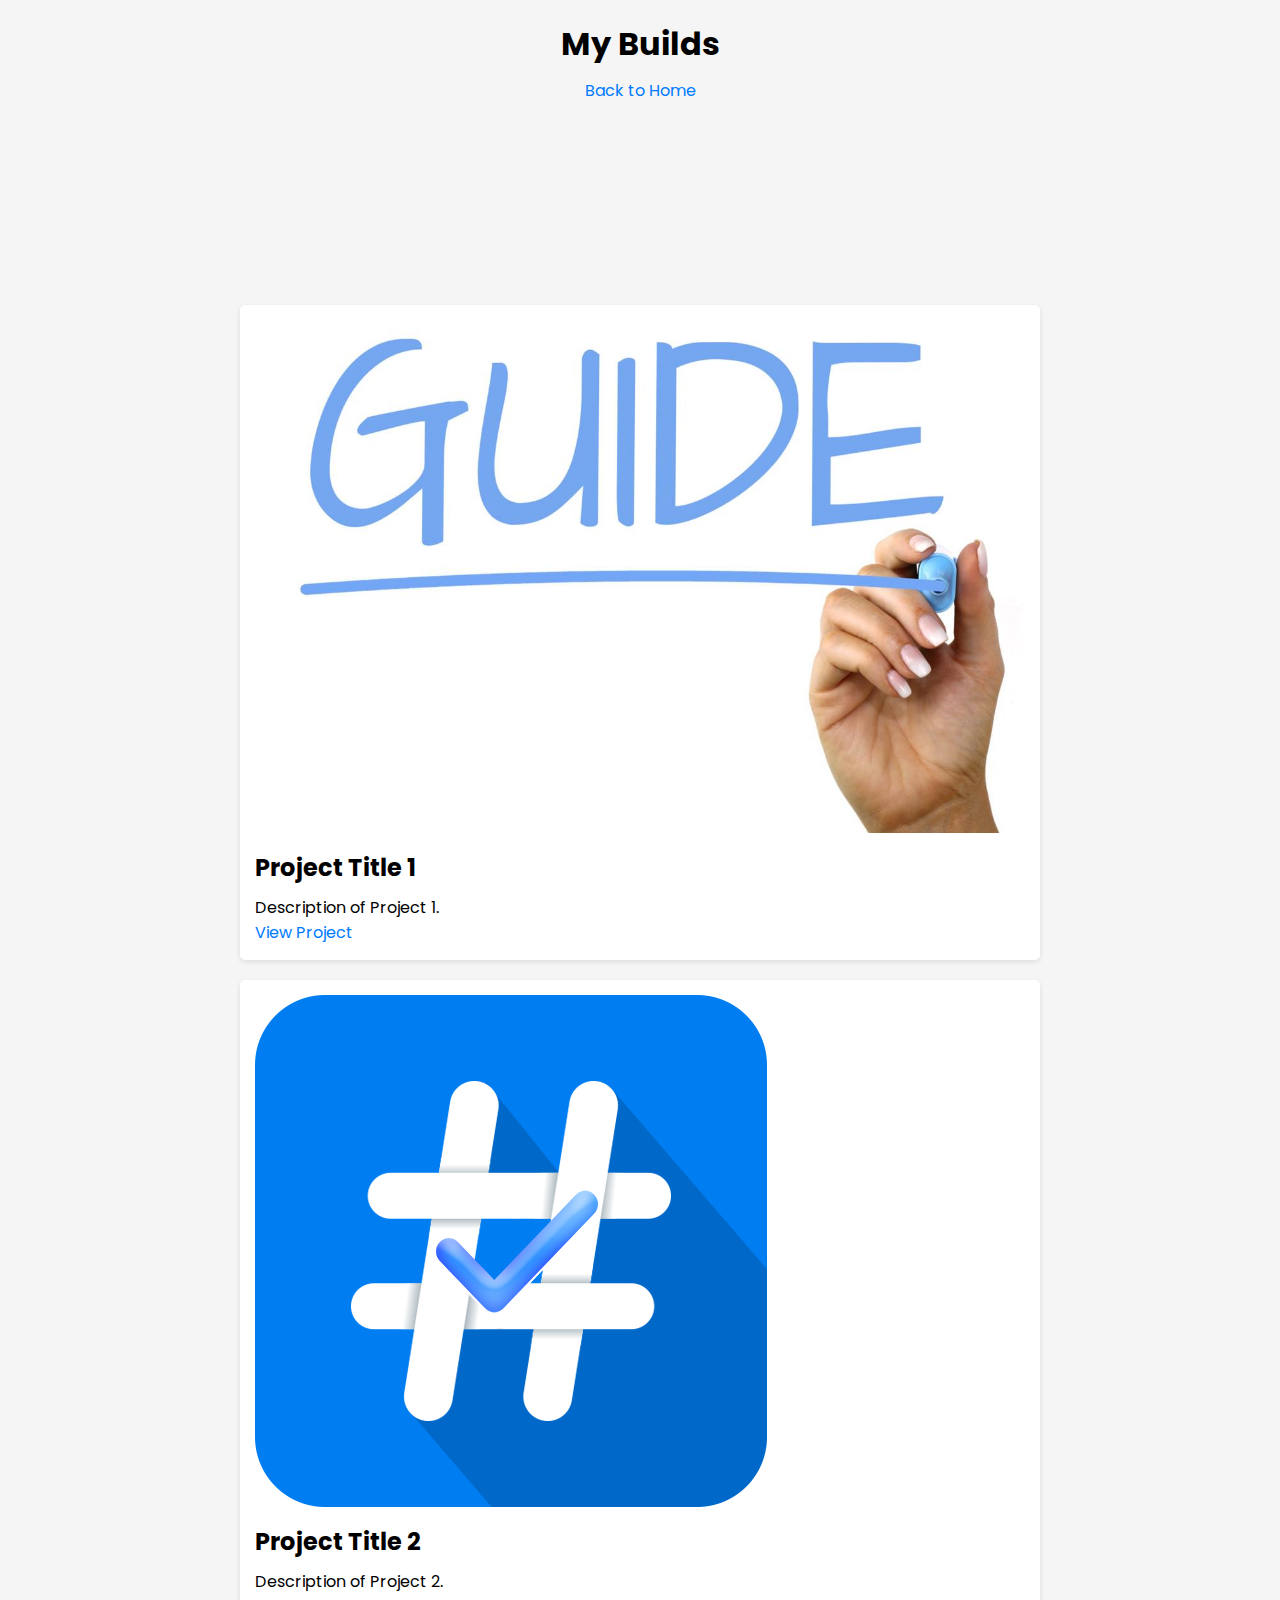
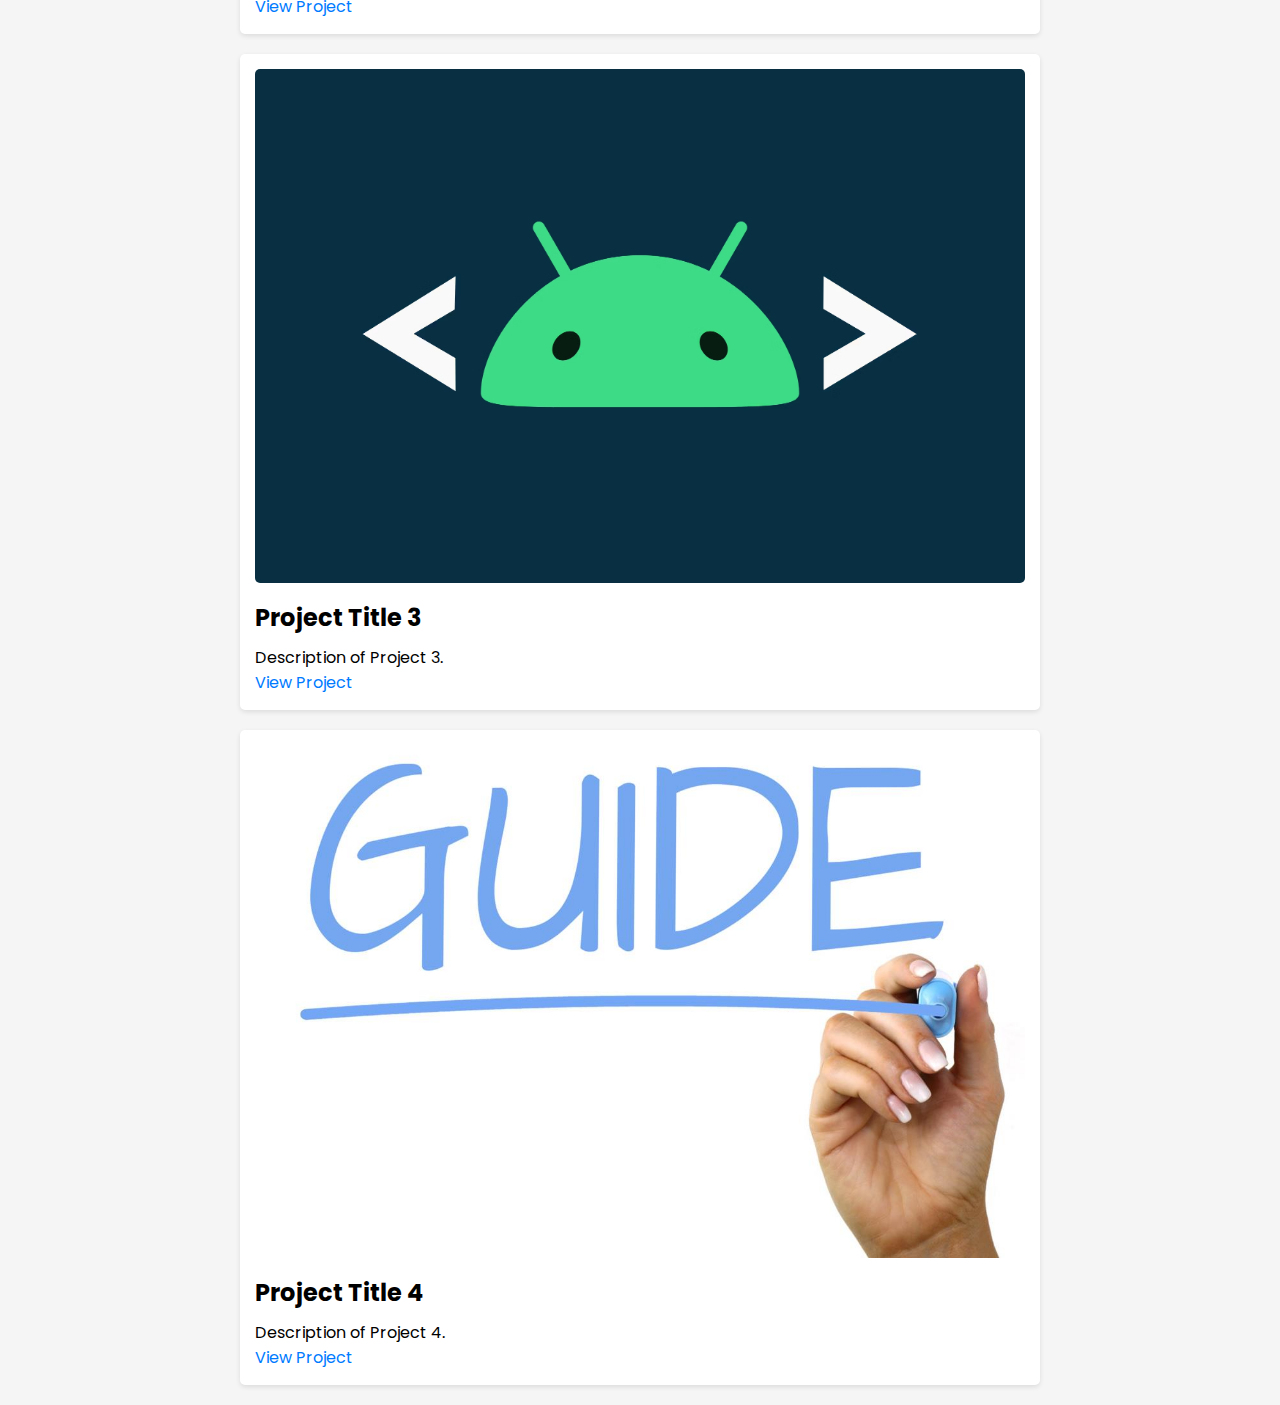
<file: projects.html>
<!DOCTYPE html>
<html lang="en">
<head>
    <meta charset="UTF-8">
    <meta name="viewport" content="width=device-width, initial-scale=1.0">
    <title>My Builds | 𝐒𝐀𝐃𝐈𝐐</title>
    <link rel="stylesheet" href="src/style.css">
    <link rel="icon" href="https://img.freepik.com/premium-vector/sadek-arabic-golden-calligraphy-arabic-language-alphabet-dark-background_576092-929.jpg?w=740" type="image/x-icon">
    <link rel='stylesheet' href="https://fonts.googleapis.com/css2?family=Poppins:wght@300;400;600&display=swap">
</head>
<body>
    <div class="header">
        <h1>My Builds</h1>
        <a href="index.html" class="back-link">Back to Home</a>
    </div>
    
    <div class="projects-container">
        <div class="project">
            <img src="/images/image1.jpg" alt="Project 1" class="project-image">
            <h2>Project Title 1</h2>
            <p>Description of Project 1.</p>
            <a href="https://t.me/maybesadiqrobot" target="_blank">View Project</a>
        </div>
        <div class="project">
            <img src="/images/image2.jpg" alt="Project 2" class="project-image">
            <h2>Project Title 2</h2>
            <p>Description of Project 2.</p>
            <a href="https://t.me/maybesadiqrobot" target="_blank">View Project</a>
        </div>
        <div class="project">
            <img src="/images/image3.jpg" alt="Project 3" class="project-image">
            <h2>Project Title 3</h2>
            <p>Description of Project 3.</p>
            <a href="https://t.me/maybesadiqrobot" target="_blank">View Project</a>
        </div>
        <div class="project">
            <img src="/images/image1.jpg" alt="Project 4" class="project-image">
            <h2>Project Title 4</h2>
            <p>Description of Project 4.</p>
            <a href="https://t.me/maybesadiqrobot" target="_blank">View Project</a>
        </div>
    </div>

    <style>
        body {
            font-family: 'Poppins', sans-serif;
            background-color: #f5f5f5;
            margin: 0;
            padding: 20px;
            box-sizing: border-box; /* Ensures padding is included in width/height */
        }
        .header {
            text-align: center;
            margin-bottom: 20px;
        }
        .back-link {
            display: inline-block;
            margin-top: 10px;
            text-decoration: none;
            color: #007BFF;
        }
        .projects-container {
            display: flex;
            flex-direction: column;
            gap: 20px;
            max-width: 800px; /* Limit width for better readability */
            margin: 0 auto; /* Center the container */
        }
        .project {
            background: #fff;
            padding: 15px;
            border-radius: 5px;
            box-shadow: 0 2px 5px rgba(0, 0, 0, 0.1);
            transition: transform 0.3s; /* Add hover effect */
        }
        .project:hover {
            transform: scale(1.02); /* Slightly enlarge on hover */
        }
        .project-image {
            max-width: 100%; /* Responsive image */
            height: auto; /* Maintain aspect ratio */
            border-radius: 5px; /* Optional: rounds image corners */
            margin-bottom: 10px; /* Space between image and title */
        }
        .project h2 {
            margin: 0 0 10px;
        }
        .project a {
            text-decoration: none;
            color: #007BFF;
        }
        @media (max-width: 600px) {
            body {
                padding: 10px; /* Adjust padding for smaller screens */
            }
            .projects-container {
                padding: 0; /* Remove padding for small screens */
            }
        }
    </style>
</body>
</html>
</file>
<file: src/style.css>
@import url('https://fonts.googleapis.com/css2?family=Titillium+Web:ital@1&display=swap');
@import url('https://fonts.googleapis.com/icon?family=Material+Icons');
@import url('https://fonts.googleapis.com/css2?family=Space+Mono&display=swap');

* {
    padding: 0;
    margin: 0;
    box-sizing: border-box;
}

:root {
    -webkit-tap-highlight-color: #0000;
    -webkit-user-select: none; 
    -ms-user-select: none; 
    user-select: none;
}

body {
    background-position: center;
    background-repeat: no-repeat;
    background-size: 100%;
    -webkit-background-size: 100%;
    -moz-background-size: 100%;
    -o-background-size: 100%;
    overflow: hidden;
}

h1:hover {
    cursor: pointer;
    background-color: #e8e1ef;
    color: #100b16;
    border-radius: .25em;
    padding: 1rem 2rem;
    transition: all 300ms linear;
}

#check {
    display: none;
}

#particles-js {
    position: absolute;
    width: 100%;
    height: 100%;
    background-color: #100b16;
    background-repeat: no-repeat;
    background-size: 100%;
    background-position: 50% 50%;
    transition: all .3s;
}

.loader {
    position: fixed;
    z-index: 99999;
    background-color: #100b16;
    width: 100vw;
    height: 100vh;
    color: #e8e1ef;
    display: flex;
    opacity: 1;
    justify-content: center;
    align-items: center;
    font-family: 'Space Mono', monospace;
    font-size: 1.25rem;
    transition: all 300ms linear;
}

.modal{
    position: fixed;
    width: 100%;
    height: 100vh;
    background-color: #000000cc;
    z-index: -1;
    opacity: 0;
    transition: .5s;
    backdrop-filter: blur(5px);
}

.modal img{
    position: absolute;
    top: 25%;
    left: 50%;
    transform: translate(-50%, -50%) scale(.3);
    max-width: 100%;
    max-height: 100%;
    transition: .5s;
    border-radius: 5px;
}

.modal.show{
    opacity: 1;
    z-index: 99;
}

.modal.show img{
    top: 50%;
    transform: translate(-50%, -50%) scale(1);
}

.container {
    font-family: 'Poppins', sans-serif;
    padding: 20px;
    display: flex;
    justify-content: center;
    align-items: center;
    min-height: 100vh;
    transition: .3s;
}

.card {
    position: relative;
    width: 400px;
    border-radius: 10px;
    overflow: hidden;
    transition: .3s;
    --anim: none;
}

.card:before {
    content: '';
    position: absolute;
    width: 100%;
    height: 270px;
    top: 0;
    left: 0;
    clip-path: circle(400px at 50% -48.5%);
    transition: .3s;
    animation: var(--anim);
}

.header{
    position: relative;
    height: 265px;
    transition: .3s;
}

.mail {
    position: absolute;
    top: 1rem;
    right: 2rem;
    font-size: 1.5rem;
    opacity: .8;
    transition: .3s;
    z-index: 3;
    text-decoration: none;
}

.mail:hover {
    opacity: 1;
    transform: scale(1.07);
}

.hamburger-menu{
    position: relative;
    width: 21px;
    height: 16px;
    top: 1.4rem;
    left: 1.9rem;
    z-index: 3;
    cursor: pointer;
    transition: .3s;
    opacity: .8;
}

.hamburger-menu:hover{
    opacity: 1;
    position: relative;
    width: 25px;
}

.hamburger-menu .center{
    position: relative;
    height: 2px;
    width: 70%;
    top: 50%;
    transform: translateY(-50%);
    border-radius: 1px;
    transition: .3s;
}

.hamburger-menu:before, .hamburger-menu:after{
    content: '';
    position: absolute;
    width: 100%;
    height: 2px;
    border-radius: 1px;
    transition: .3s;
}

.hamburger-menu:before{
    top: 0;
}

.hamburger-menu:after{
    bottom: 0;
}

.main{
    position: absolute;
    width: 100%;
    height: 100%;
    top: 0;
    left: 0;
    display: flex;
    flex-direction: column;
    justify-content: center;
    align-items: center;
    transition: .3s;
}

.main .image{
    position: relative;
    width: 110px;
    height: 110px;
    border-radius: 50%;
    background: url('https://img.freepik.com/premium-vector/sadek-arabic-golden-calligraphy-arabic-language-alphabet-dark-background_576092-929.jpg?w=740') no-repeat center / cover;;
    margin-bottom: 2px;
    overflow: hidden;
    cursor: pointer;
    transition: border .3s;
}

.image .hover{
    color: #fff;
    position: absolute;
    width: 100%;
    height: 100%;
    top: 0;
    left: 0;
    display: flex;
    justify-content: center;
    align-items: center;
    transition: .5s;
    opacity: 0;
}

.image:hover .hover {
    opacity: 1;
}

.hover.active {
    opacity: 1;
}

.name {
    color: #fff;
    font-size: 1.2rem;
    font-weight: 500;
    line-height: 1;
    margin: 5px 0;
    transition: .3s;
}

.sub-name {
    color: #fff;
    font-family: 'Titillium Web', sans-serif;
    font-size: 1.2rem;
    opacity: .8;
    transition: .3s;
}

.content {
    display: flex;
    padding: 1.7rem 2.5rem 2.6rem 2.5rem;
    transition: .3s;
}

.right {
    padding-top: 1.5rem;
    display: flex;
    flex-direction: column;
    text-align: right;
    align-items: flex-end;
    justify-content: space-between;
    margin-left: 2.1rem;
    transition: .3s;
}

.number {
    color: #333;
    font-size: 2.1rem;
    font-weight: 200;
    line-height: 1.2;
    transition: .3s;
}

.number-title {
    color: #666;
    font-size: .55rem;
    font-weight: 400;
    line-height: 1;
    letter-spacing: 1px;
    text-transform: uppercase;
    transition: .3s;
}

.title {
    position: relative;
    font-weight: 500;
    font-size: 1.1rem;
    padding: 0 0 3px 0;
    margin-bottom: .9rem;
    display: inline-block;
    transition: .3s;
}

.title:after {
    content: '';
    position: absolute;
    height: 3px;
    width: 50%;
    border-radius: 1.5px;
    bottom: 0;
    left: 0;
}

.text {
    font-weight: 300;
    line-height: 1.7;
    transition: .3s;
}

.icons-container {
    padding: 1rem 0;
    transition: .3s;
}

.icon {
    font-size: 1.3rem;
    text-decoration: none;
    margin-right: 8px;
    transition: .3s;
}

.buttons-wrap {
    display: flex;
    margin-top: 5px;
    transition: .3s;
}

.follow-wrap, .share-wrap {
    flex: 4;
    display: flex;
    justify-content: center;
    align-items: center;
    transition: .3s;
}

.follow-wrap:hover, .share-wrap:hover {
    flex: 5;
}

.follow {
    padding: 9.6px 0;
    width: 100%;
    text-align: center;
    text-decoration: none;
    font-size: .7rem;
    letter-spacing: 1px;
    text-transform: uppercase;
    border-radius: 18.1px;
    margin-right: 3px;
    transition: .3s;
    animation: none;
}

.share {
    padding: 7.6px 0;
    width: 100%;
    text-decoration: none;
    text-align: center;
    font-size: .7rem;
    letter-spacing: 1px;
    text-transform: uppercase;
    margin-left: 3px;
    border-radius: 18.1px;
    transition: .3s;
}

.close {
    position: absolute;
    top: 1rem;
    right: 1rem;
    width: 30px;
    height: 30px;
    cursor: pointer;
    transition: .3s;
}

.close:before, .close:after {
    background-color: #fff;
    content: '';
    position: absolute;
    width: 100%;
    height: 3px;
    border-radius: 1.5px;
    top: 50%;
    left: 50%;
}

.close:before {
    transform: translate(-50%, -50%) rotate(45deg);
}

.close:after {
    transform: translate(-50%, -50%) rotate(135deg);
}

.close:hover {
    opacity: .5;
}

.sidebar {
    position: absolute;
    top: 50px;
    left: 15px;
    width: 45%;
    z-index: 1000;
    display: none;
    backdrop-filter: blur(12.5px);
    border-radius: 10px;
    border: 1px solid #00000025;
    transition: .3s;
}

.sidebar a {
    padding: 10px 15px;
    text-decoration: none;
    justify-content: center;
    display: flex;
    font-family: 'Poppins', sans-serif;
    transition: .3s;
}

.sidebar a:hover {
    transform: scale(1.2);
}

.dark .card {
    background-color: #00000060;
    box-shadow: 0 5px 15px 1px #0001;
    backdrop-filter: blur(10px);
}

.dark .card:before {
    background: #734f96;
}

.dark .mail {
    color: #1b262c;
}

.dark .hamburger-menu .center {
    background-color: #000;
}

.dark .hamburger-menu:before, .dark .hamburger-menu:after {
    background-color: #000;
}

.dark .main .image {
    border: 4px solid #24192f;
}

.dark .image .hover {
    background-color: #734f96a9;
}

.dark .title {
    color: #fff;
}

.dark .title:after {
    background-color: #fff;
}

.dark .text {
    color: #fff;
}

.dark .icon {
    color: #fff;
}

.dark .icon:hover {
    color: #734f96;
}

.dark .follow {
    background: #734f96;
    color: #000;
}

.dark .share {
    border: 2px solid #734f96;
    color: #734f96;
}

.dark .sidebar {
    background-color: #0005;
}

.dark .sidebar a {
    color: #fff;
}

.light .card{
    background-color: #ffffff60;
    box-shadow: 0 5px 15px 1px rgba(0, 0, 0, 0.1);
    backdrop-filter: blur(7.5px);
}

.light .card:before {
    background: linear-gradient(to top, #7F00FF, #E100FF);
}

.light .mail {
    color: #fff;
}

.light .hamburger-menu .center {
    background-color: #fff;
}

.light .hamburger-menu:before, .light .hamburger-menu:after {
    background-color: #fff;
}

.light .main .image {
    border: 4px solid #c300ff;
}

.light .image .hover {
    background: #9c00cc69;
}


.light .title {
    color: #555;
}

.light .title:after {
    background-color: #555;
}

.light .text {
    color: #666;
}

.light .icon {
    color: #c4c4c4;
}

.light .icon:hover {
    color: #9D4EDD;
}

.light .follow {
    background: linear-gradient(to right, #7F00FF, #E100FF);
    color: #fff;
}

.light .share {
    border: 2px solid #6200ffc0;
    color: #7F00FF;
}

.light .close:before, .light .close:after {
    background-color: #fff;
}

.light .sidebar a {
   color: #510080;
}

@media (max-width: 410px) {
    .content{
        flex-direction: column;
    }

    .right{
        flex-direction: row;
        text-align: center;
        justify-content: space-around;
        align-items: center;
        margin: 0;
    }
}

@media (max-width: 370px){
    .header{
        height: 230px;
    }

    .card:before{
        clip-path: circle(400px at 50% -74.5%);
        height: 230px;
    }

    .hamburger-menu{
        width: 16px;
        height: 12px;
        top: 1.1rem;
        left: 1.5rem;
    }

    .mail{
        font-size: 1.1rem;
        top: .75rem;
        right: 1.5rem;
    }

    .main .image{
        width: 90px;
        height: 90px;
        border-width: 3px;
    }

    .name, .sub-name{
        font-size: 1rem;
    }

    .content{
        padding: 1.2rem 1.8rem 1.8rem 1.8rem;
    }

    .number{
        font-size: 1.8rem;
    }

    .number-title{
        font-size: .4rem;
    }

    .right{
        padding-top: 1rem;
    }

    .title{
        font-size: .9rem;
        margin-bottom: .5rem;
    }

    .text{
        font-size: .8rem;
    }

    .icons-container{
        padding: .5rem 0;
    }

    .icon{
        font-size: 1.1rem;
    }

    .follow{
        padding: 7.6px 0;
        border-radius: 14.6px;
        font-size: .6rem;
    }

    .share{
        padding: 5.6px 0;
        border-radius: 14.6px;
        font-size: .6rem;
    }
}


.wrapper {
    position: absolute;
    left: 0;
    top: 20px;
    transform: scale(.8);
    margin-left: -75px;
}
.toggle {
    position: relative;
    display: inline-block;
    width: 100px;
    margin-left: 100px;
    padding: 5px;
    border-radius: 40px;
}
.toggle:before, .toggle:after {
    content: '';
    display: block;
}
.toggle:after {
    clear: both;
}
.toggle-bg {
    position: absolute;
    top: -5px;
    left: -5px;
    width: 100%;
    height: 100%;
    background-color: #e7bdffa1;
    border-radius: 40px;
    border: 5px solid #e0aaff;
    transition: all 300ms cubic-bezier(0.25, 0.46, 0.45, 0.94);
    backdrop-filter: blur(2.5px);
    transition: .3s;
}
.toggle-input {
    position: absolute;
    top: 0;
    left: 0;
    width: 100%;
    height: 100%;
    border: 1px solid red;
    border-radius: 40px;
    z-index: 2;
    opacity: 0;
    transition: .3s;
}
.toggle-switch {
    position: relative;
    width: 40px;
    height: 40px;
    margin-left: 50px;
    background-color: #f5eb42;
    border: 5px solid #e4c74d;
    border-radius: 50%;
    transition: all 300ms cubic-bezier(0.25, 0.46, 0.45, 0.94);
    transform: translate(-4px,-4px);
}
.toggle-switch-figure {
    position: absolute;
    bottom: -15px;
    left: -50px;
    display: block;
    width: 80px;
    height: 30px;
    border: 8px solid #d4d4d2;
    border-radius: 20px;
    background-color: #fff;
    transform: scale(0.4);
    transition: all 300ms cubic-bezier(0.25, 0.46, 0.45, 0.94);
}
.toggle-switch-figure:after {
    content: '';
    display: block;
    position: relative;
    top: -65px;
    right: -40px;
    width: 15px;
    height: 15px;
    border: 8px solid #d4d4d2;
    border-radius: 100%;
    border-right-color: transparent;
    border-bottom-color: transparent;
    transform: rotateZ(70deg);
    background-color: #fff;
}
.toggle-switch-figure:before {
    content: '';
    display: block;
    position: relative;
    top: -25px;
    right: -15px;
    width: 30px;
    height: 30px;
    border: 8px solid #d4d4d2;
    border-radius: 100%;
    border-right-color: transparent;
    border-bottom-color: transparent;
    transform: rotateZ(30deg);
    background-color: #fff;
}
.toggle-switch-figureAlt {
    content: '';
    position: absolute;
    top: 5px;
    left: 5px;
    width: 2px;
    height: 2px;
    background-color: #efeeda;
    border-radius: 100%;
    border: 4px solid #dee1c5;
    box-shadow: 42px -7px 0 -3px #fcfcfc, 65px -10px 0 -3px #fcfcfc, 54px 4px 0 -2px #fcfcfc, 70px 7px 0 -2px #fcfcfc, 55px 30px 0 -4px #fcfcfc, 44px 20px 0 -2px #fcfcfc, 65px 20px 0 -3px #fcfcfc;
    transition: all 0.12s cubic-bezier(0.25, 0.46, 0.45, 0.94);
    transform: scale(0);
}
.toggle-switch-figureAlt:before {
    content: '';
    position: absolute;
    top: -5px;
    left: 5px;
    width: 10px;
    height: 10px;
    background-color: #efeeda;
    border-radius: 100%;
    border: 2.5px solid #dee1c5;
}
.toggle-switch-figureAlt:after {
    content: '';
    position: absolute;
    top: 10px;
    width: 1.5px;
    height: 1,5px;
    background-color: #efeeda;
    border-radius: 100%;
    border: 2.5px solid #dee1c5;
}
.toggle-input:checked ~ .toggle-switch {
    margin-left: 0;
    border-color: #dee1c5;
    background-color: #fffdf2;
}
.toggle-input:checked ~ .toggle-bg {
    background-color: #2d1f3da1;
    border-color: #231830;
}
.toggle-input:checked ~ .toggle-switch .toggle-switch-figure {
    margin-left: 40px;
    opacity: 0;
    transform: scale(0.1);
}
.toggle-input:checked ~ .toggle-switch .toggle-switch-figureAlt {
    transform: scale(1);
}

@keyframes fadeIn {
    0% {
        opacity: 0; 
        display: none;
    }
    100% {
        opacity: 1;
        display: block;
        z-index: 1000;
    }
  }

@keyframes fadeOut {
    0% { 
        opacity: 1; 
        display: block;
    }
    100% { 
        opacity: 0; 
        display: none;
        z-index: 0;
    }
  }

@keyframes cardDarkGradient {
    0% {
        background-image: linear-gradient(to top, #7F00FF, #E100FF);
    }
    100% {
        background: #734f96;
    }
}

@keyframes cardLightGradient {
    0% {
        background: #734f96;
    }
    100% {
        background-image: linear-gradient(to top, #7F00FF, #E100FF);
    }
}

@keyframes followDarkGradient {
    0% {
        background-image: linear-gradient(to right, #7F00FF, #E100FF);
    }
    100% {
        background: #734f96;
    }
}

@keyframes followLightGradient {
    0% {
        background: #734f96;
    }
    100% {
        background-image: linear-gradient(to right, #7F00FF, #E100FF);
    }
}
</file>
